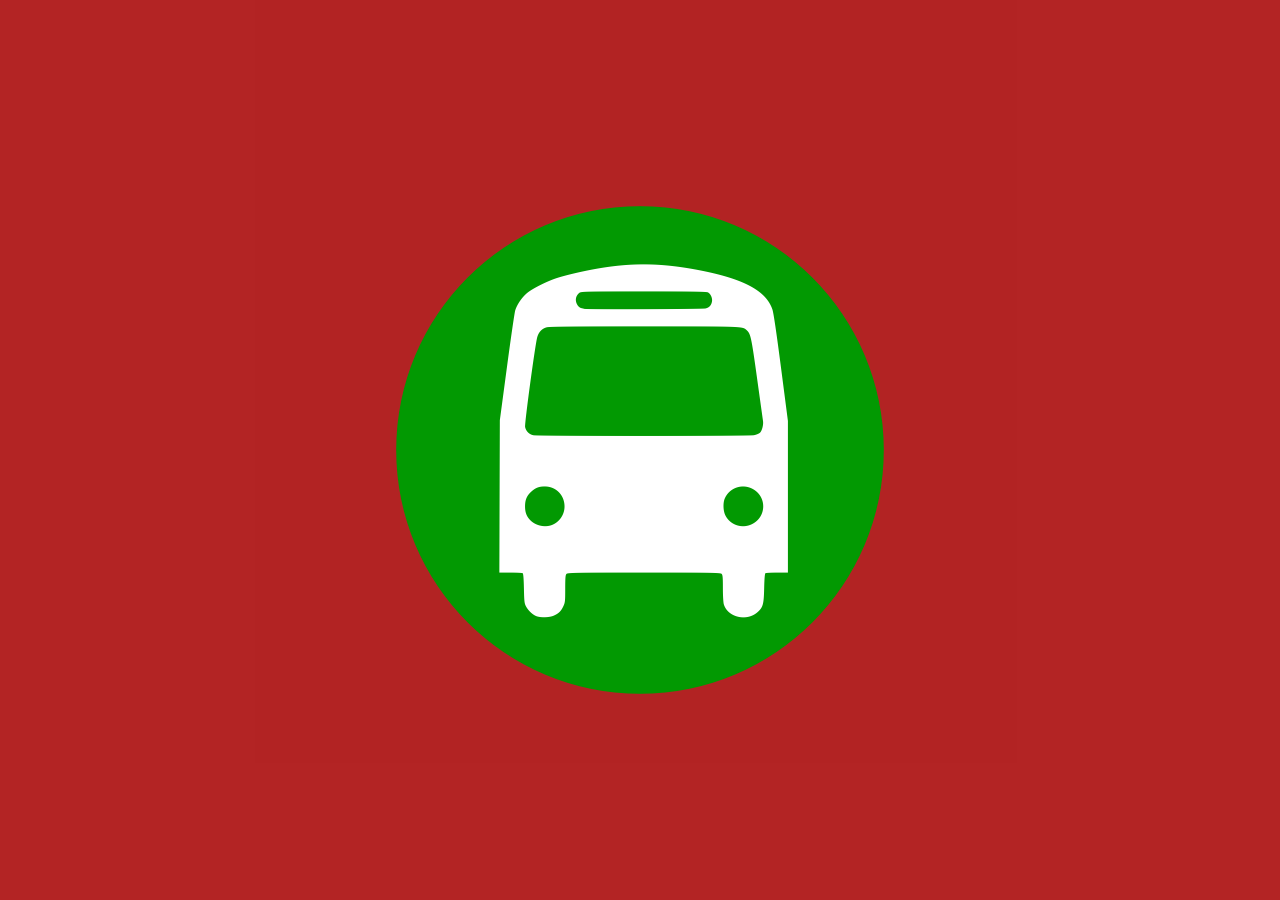
<file: index.html>
<html>
    <head>
        <script src = "https://ajax.googleapis.com/ajax/libs/jquery/3.2.1/jquery.min.js"></script>
        <style>
        .overlay{
            background-color:firebrick;
            position:fixed;
            width:100%;
            height:100%;
            top:0px;
            left:0px;
            z-index:1000;
        }
            
        .center{
            position: fixed;
            top: 50%;
            left: 50%;
            transform: translate(-50%, -50%);
        }
        </style>
    </head>
    
    <body>
        <div class = "overlay fadeOut" style="">
            <div class="center">
                <img src="angkot.jpg">
            </div>
        </div>
        <script>
            $(document).ready(function() {
                $('.fadeOut').delay(500).fadeOut(3000,function(){
                        window.location.href = "daftar.html";
                })
            });
        </script>
    </body>
    
    
</html>
</file>
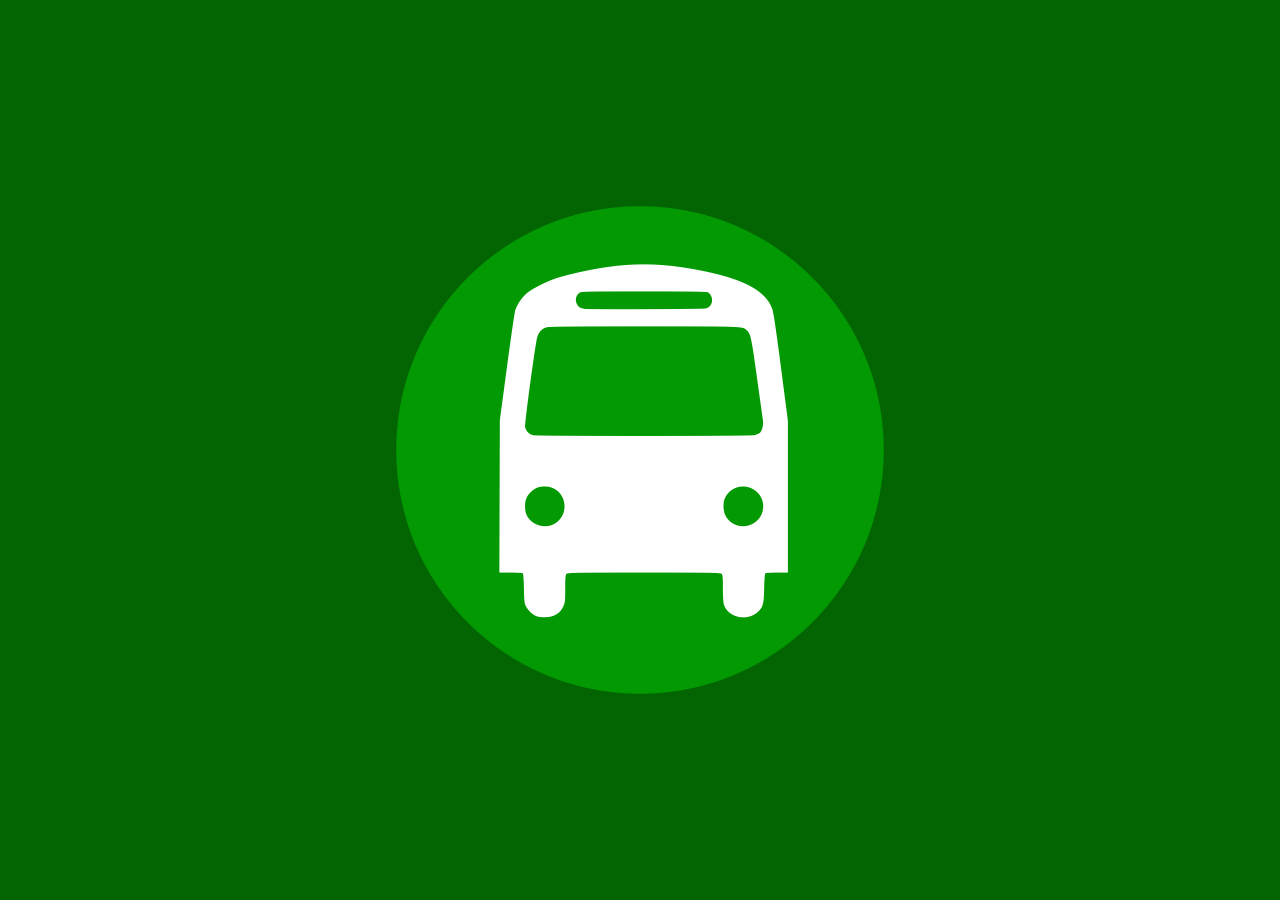
<file: HACKATHON3/index.html>
<html>
    <head>
        <script src = "https://ajax.googleapis.com/ajax/libs/jquery/3.2.1/jquery.min.js"></script>
        <style>
        .overlay{
            background-color:darkgreen;
            position:fixed;
            width:100%;
            height:100%;
            top:0px;
            left:0px;
            z-index:1000;
        }
            
        .center{
            position: fixed;
            top: 50%;
            left: 50%;
            transform: translate(-50%, -50%);
        }
        </style>
    </head>  
    <body>
        <div class = "overlay fadeOut" style="">
            <div class="center">
                <img src="angkot.jpg">
            </div>
        </div>
        <script>
            $(document).ready(function() {
                $('.fadeOut').delay(500).fadeOut(3000,function(){
                        window.location.href = "masuk.html";
                })
            });
        </script>
    </body>   
</html>
</file>
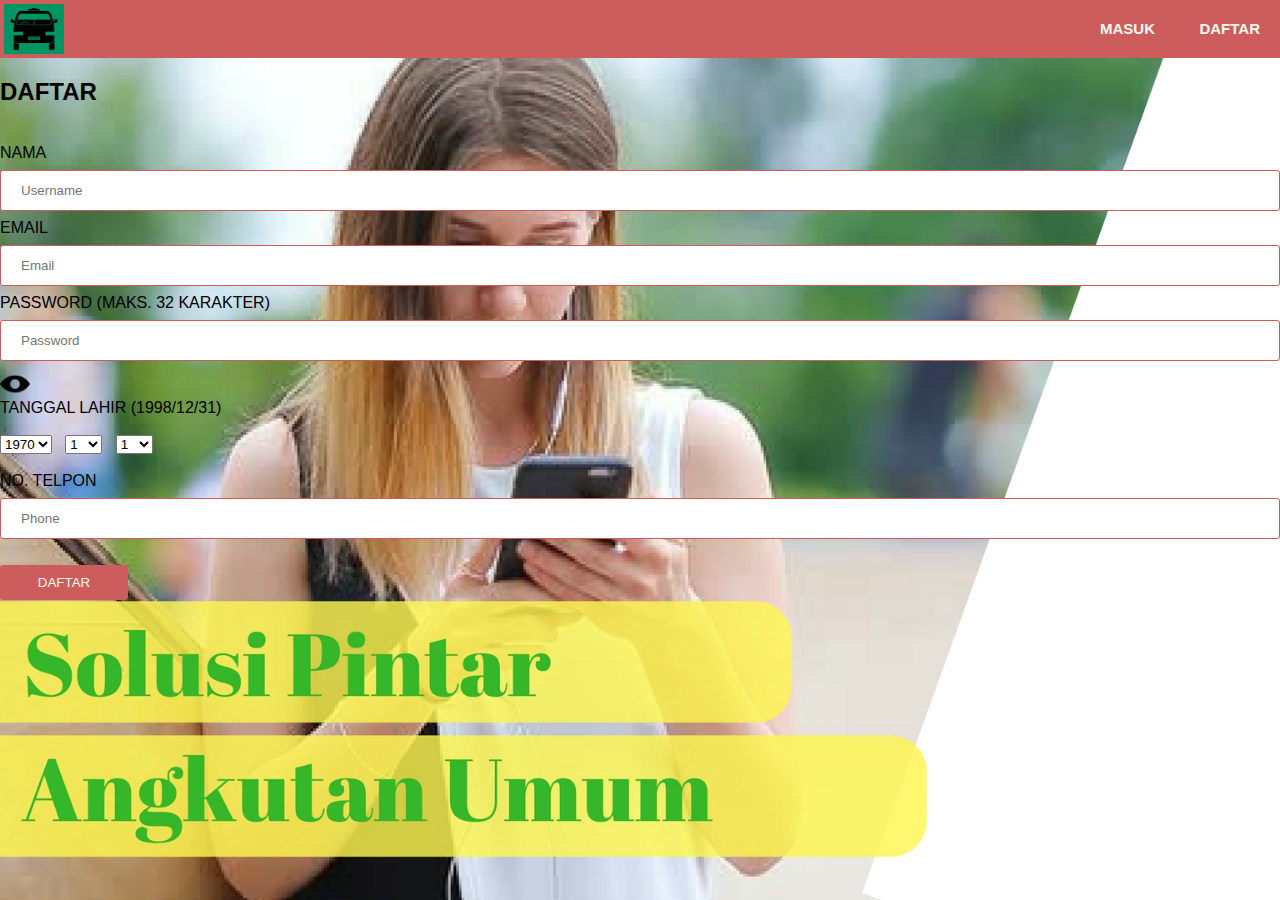
<file: daftar.html>
<html>
	<head>
		<title>HACKATHON 101</title>
		<link rel="stylesheet" href="design.css">
		<link rel="stylesheet" href="navbar.css">
		<link rel="stylesheet" href="animate.css">
		<link rel="icon" href="angkot.png">
	</head>
	
	<body>
		<ul class="container slideInDown animated">
            <li style="float: left"><a href="index.html" title="Homepage"><img src="angkot.png"/></a></li>
            <li><a href="masuk.html" title="Login">MASUK</a></li>
            <li><a href="daftar.html" title="News">DAFTAR</a></li>
        </ul>
		<form method="post" action="daftar.php" id="reg">
			<div id="register" class="container slideInUp animated">
                    <h2>DAFTAR</h2>
                    <br>
                    <label>NAMA</label>
                    <br>
                    <input type="text" placeholder="Username" name="usrnama" required>
                    <br>
					<label>EMAIL</label>
                    <br>
                    <input type="text" placeholder="Email" name="email" required>
                    <br>
                    <label>PASSWORD (MAKS. 32 KARAKTER)</label>
                    <br>
                    <input maxlength="32" type="password" placeholder="Password" name="pswrd" id="password" required> 
                    <br>
                    <img src="seepswrd.png" class="seepswrd" onmouseover="seePswrd()" onmouseout="hidePswrd()" title="See Password">
                    <br>
					<label>TANGGAL LAHIR (1998/12/31)</label>
            		<br>
					<br>
            		<select name="year" form="reg" id="year">
            		</select> &nbsp;
            		<select name="month" form="reg" id="month" onclick="checkDOB()">
            		</select> &nbsp;
            		<select name="date" form="reg" id="date">
            		</select>
					<br>
					<br>
                    <label>NO. TELPON</label>
                    <br>
                    <input type="text" placeholder="Phone" name="telp" required>
                    <br>
                    <br>
                    <input type="submit" name="register_btn" value="DAFTAR" class="register_button">
            </div>
		
		</form>
	</body>
	<script>
        function initDOB() {
            for (var i = 1; i <= 31; i++)
                document.getElementById("date").innerHTML += "<option value=\'" + i + "\' id=\'" + i + "d\'>" + i + "</option>";
            for (var i = 1; i <= 12; i++)
                document.getElementById("month").innerHTML += "<option value=\'" + i + "\' id=\'" + i + "m\'>" + i + "</option>";
            for (var i = 1970; i <= 2050; i++)
                document.getElementById("year").innerHTML += "<option value=\'" + i + "\' id=\'" + i + "y\'>" + i + "</option>";
        }
        function checkDOB() {
            var selD = document.getElementById("date");
            var selM = document.getElementById("month");
            var selY = document.getElementById("year");
            var selectMonth = selM.selectedIndex;
            var selectYear = selY.options[selY.selectedIndex].text;
            console.log("checkDB");
            if (selD.options.length != 0) {
                console.log("selectMonth: " + selectMonth);
                console.log("switch");
                selD.options.length = 0;
            }
            switch (selectMonth) {
                case 0:
                case 2:
                case 4:
                case 6:
                case 7:
                case 9:
                case 11:
                    console.log("switch 31");
                    for (var i = 1; i <= 31; i++)
                        document.getElementById("date").innerHTML += "<option value=\'" + i + "\' id=\'" + i + "d\'>" + i + "</option>";
                    break;
                case 3:
                case 5:
                case 8:
                case 10:
                    console.log("switch 30");
                    for (var i = 1; i <= 30; i++)
                        document.getElementById("date").innerHTML += "<option value=\'" + i + "\' id=\'" + i + "d\'>" + i + "</option>";
                    break;
                case 1:
                    if (selectYear % 4 == 0) {
                        console.log("switch 29");
                        for (var i = 1; i <= 29; i++)
                            document.getElementById("date").innerHTML += "<option value=\'" + i + "\' id=\'" + i + "d\'>" + i + "</option>";
                    } else {
                        console.log("switch 28");
                        for (var i = 1; i <= 28; i++)
                            document.getElementById("date").innerHTML += "<option value=\'" + i + "\' id=\'" + i + "d\'>" + i + "</option>";
                    }
                    break;
            }
        }
        initDOB();
		
		function seePswrd() {
    document.getElementById("password").type = "text";
}

function hidePswrd() {
    document.getElementById("password").type = "password";
}
    </script>
</html>
</file>
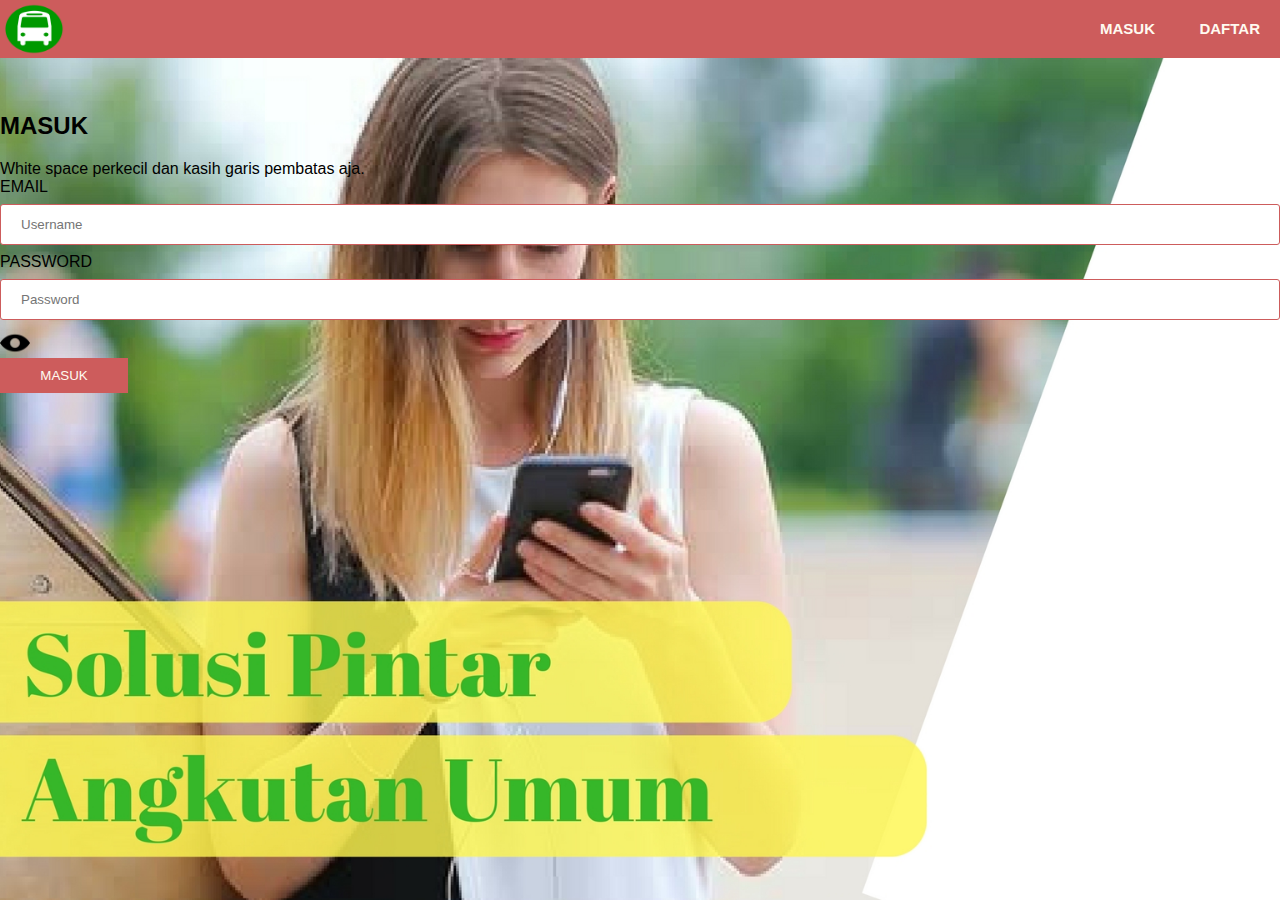
<file: logIn.html>
<html>

<head>
    <title>HACKATHON 101</title>
    <link rel="stylesheet" href="design.css">
    <link rel="stylesheet" href="navbar.css">
    <link rel="stylesheet" href="animate.css">
    <link rel="icon" href="angkot.jpg">
    <script src = "https://ajax.googleapis.com/ajax/libs/jquery/3.2.1/jquery.min.js"></script>
</head>

<body>
    <ul class="container slideInDown animated">
        <li style="float: left"><a href="index.html" title="Homepage"><img src="angkot.jpg"/></a></li>
        <li><a id="masuk" href="logIn.html" title="Login">MASUK</a></li>
        <li><a id="daftar" href="javascript: void(0);">DAFTAR</a></li>
    </ul>

    <div id="masuk-container">
        <form method="post" action="">
            <div id="login" class="container slideInUp animated">
                <br>
                <h2>MASUK</h2>
                White space perkecil dan kasih garis pembatas aja.
                <br>
                <label>EMAIL</label>
                <br>
                <input maxlength="32" type="text" placeholder="Username" name="usrname" required>
                <br>
                <label>PASSWORD</label>
                <br>
                <input maxlength="32" type="password" placeholder="Password" name="pswrd" id="password" required>
                <br>
                <img src="seepswrd.png" class="seepswrd" onmouseover="seePswrd()" onmouseout="hidePswrd()" title="See Password">
                <br>
                <button type="submit" href="maptest.php">MASUK</button>
            </div>
        </form>
    </div>

    <div id="daftar-container" style="display:none;">
        <form method="post" action="daftar.php" id="reg">
            <div id="register">
                <h2>DAFTAR</h2>
                White space perkecil dan kasih garis pembatas aja.
                <br>
                <label>NAMA</label>
                <br>
                <input type="text" placeholder="Username" name="usrnama" required>
                <br>
                <label>EMAIL</label>
                <br>
                <input type="text" placeholder="Email" name="email" required>
                <br>
                <label>PASSWORD (MAKS. 32 KARAKTER)</label>
                <br>
                <input maxlength="32" type="password" placeholder="Password" name="pswrd" id="password" required>
                <br>
                <img src="seepswrd.png" class="seepswrd" onmouseover="seePswrd()" onmouseout="hidePswrd()" title="See Password">
                <br>
                <label>TANGGAL LAHIR (1998/12/31)</label>
                <br>
                <br>
                <select name="year" form="reg" id="year">
            		</select> &nbsp;
                <select name="month" form="reg" id="month" onclick="checkDOB()">
            		</select> &nbsp;
                <select name="date" form="reg" id="date">
            		</select>
                <br>
                <br>
                <label>NO. TELPON</label>
                <br>
                <input type="text" placeholder="Phone" name="telp" required>
                <br>
                <br>
                <input type="submit" name="register_btn" value="DAFTAR" class="register_button">
            </div>

    </div>

</body>
<script>
        $(document).ready(function() {
            $("#daftar").on("click",function() {
                $("#daftar-container").show();
                $("#daftar-container").addClass("container slideInUp animated");
                $("#masuk-container").hide();
            });
        });

    function initDOB() {
        for (var i = 1; i <= 31; i++)
            document.getElementById("date").innerHTML += "<option value=\'" + i + "\' id=\'" + i + "d\'>" + i + "</option>";
        for (var i = 1; i <= 12; i++)
            document.getElementById("month").innerHTML += "<option value=\'" + i + "\' id=\'" + i + "m\'>" + i + "</option>";
        for (var i = 1970; i <= 2050; i++)
            document.getElementById("year").innerHTML += "<option value=\'" + i + "\' id=\'" + i + "y\'>" + i + "</option>";
    }

    function checkDOB() {
        var selD = document.getElementById("date");
        var selM = document.getElementById("month");
        var selY = document.getElementById("year");
        var selectMonth = selM.selectedIndex;
        var selectYear = selY.options[selY.selectedIndex].text;
        console.log("checkDB");
        if (selD.options.length != 0) {
            console.log("selectMonth: " + selectMonth);
            console.log("switch");
            selD.options.length = 0;
        }
        switch (selectMonth) {
            case 0:
            case 2:
            case 4:
            case 6:
            case 7:
            case 9:
            case 11:
                console.log("switch 31");
                for (var i = 1; i <= 31; i++)
                    document.getElementById("date").innerHTML += "<option value=\'" + i + "\' id=\'" + i + "d\'>" + i + "</option>";
                break;
            case 3:
            case 5:
            case 8:
            case 10:
                console.log("switch 30");
                for (var i = 1; i <= 30; i++)
                    document.getElementById("date").innerHTML += "<option value=\'" + i + "\' id=\'" + i + "d\'>" + i + "</option>";
                break;
            case 1:
                if (selectYear % 4 == 0) {
                    console.log("switch 29");
                    for (var i = 1; i <= 29; i++)
                        document.getElementById("date").innerHTML += "<option value=\'" + i + "\' id=\'" + i + "d\'>" + i + "</option>";
                } else {
                    console.log("switch 28");
                    for (var i = 1; i <= 28; i++)
                        document.getElementById("date").innerHTML += "<option value=\'" + i + "\' id=\'" + i + "d\'>" + i + "</option>";
                }
                break;
        }
    }
    initDOB();

    function seePswrd() {
        document.getElementById("password").type = "text";
    }

    function hidePswrd() {
        document.getElementById("password").type = "password";
    }

</script>


</html>
</file>
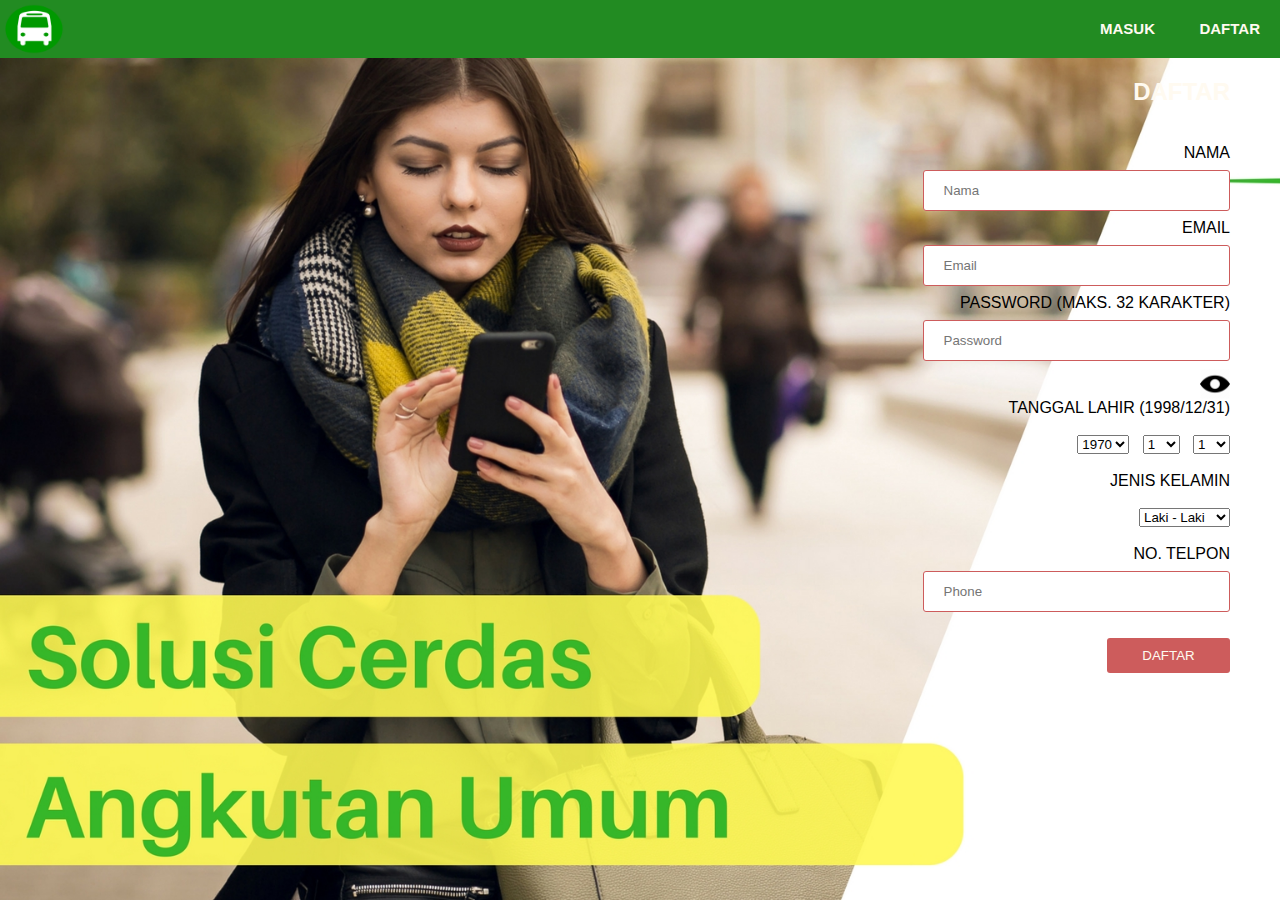
<file: HACKATHON3/daftar.html>
<html>
	<head>
		<title>HACKATHON 101</title>
		<link rel="stylesheet" href="design.css">
		<link rel="stylesheet" href="navbar.css">
		<link rel="stylesheet" href="animate.css">
		<link rel="icon" href="angkot.jpg">
	</head>
	
	<body>
		<ul class="container slideInDown animated">
            <li style="float: left"><a href="index.html" title="Homepage"><img src="angkot.jpg"/></a></li>
            <li><a href="masuk.html" title="Login">MASUK</a></li>
            <li><a href="daftar.html" title="News">DAFTAR</a></li>
        </ul>
		<form method="POST" action="daftar.php" id="reg">
			<div id="register" class="container slideInUp animated">
                    <h2>DAFTAR</h2>
                    <br>
                    <label>NAMA</label>
                    <br>
                    <input type="text" placeholder="Nama" name="usrnama" required>
                    <br>
					<label>EMAIL</label>
                    <br>
                    <input type="text" placeholder="Email" name="email" required>
                    <br>
                    <label>PASSWORD (MAKS. 32 KARAKTER)</label>
                    <br>
                    <input maxlength="32" type="password" placeholder="Password" name="pswrd" id="password" required> 
                    <br>
                    <img src="seepswrd.png" class="seepswrd" onmouseover="seePswrd()" onmouseout="hidePswrd()" title="See Password">
                    <br>
					<label>TANGGAL LAHIR (1998/12/31)</label>
            		<br>
					<br>
            		<select name="year" form="reg" id="year">
            		</select> &nbsp;
            		<select name="month" form="reg" id="month" onclick="checkDOB()">
            		</select> &nbsp;
            		<select name="date" form="reg" id="date">
            		</select>
					<br>
					<br>
					<label>JENIS KELAMIN</label>
					<br>
					<br>
					<select name="gender" form="reg" id="gender">
						<option value="M">Laki - Laki</option>
						<option value="F">Perempuan</option>
					</select>
					<br>
					<br>
					<label>NO. TELPON</label>
					<br>
                    <input type="text" placeholder="Phone" name="telp" required>
                    <br>
                    <br>
                    <input type="submit" name="register_btn" value="DAFTAR" class="register_button">
            </div>
		
		</form>
	</body>
	<script>
        function initDOB() {
            for (var i = 1; i <= 31; i++)
                document.getElementById("date").innerHTML += "<option value=\'" + i + "\' id=\'" + i + "d\'>" + i + "</option>";
            for (var i = 1; i <= 12; i++)
                document.getElementById("month").innerHTML += "<option value=\'" + i + "\' id=\'" + i + "m\'>" + i + "</option>";
            for (var i = 1970; i <= 2050; i++)
                document.getElementById("year").innerHTML += "<option value=\'" + i + "\' id=\'" + i + "y\'>" + i + "</option>";
        }
        function checkDOB() {
            var selD = document.getElementById("date");
            var selM = document.getElementById("month");
            var selY = document.getElementById("year");
            var selectMonth = selM.selectedIndex;
            var selectYear = selY.options[selY.selectedIndex].text;
            console.log("checkDB");
            if (selD.options.length != 0) {
                console.log("selectMonth: " + selectMonth);
                console.log("switch");
                selD.options.length = 0;
            }
            switch (selectMonth) {
                case 0:
                case 2:
                case 4:
                case 6:
                case 7:
                case 9:
                case 11:
                    console.log("switch 31");
                    for (var i = 1; i <= 31; i++)
                        document.getElementById("date").innerHTML += "<option value=\'" + i + "\' id=\'" + i + "d\'>" + i + "</option>";
                    break;
                case 3:
                case 5:
                case 8:
                case 10:
                    console.log("switch 30");
                    for (var i = 1; i <= 30; i++)
                        document.getElementById("date").innerHTML += "<option value=\'" + i + "\' id=\'" + i + "d\'>" + i + "</option>";
                    break;
                case 1:
                    if (selectYear % 4 == 0) {
                        console.log("switch 29");
                        for (var i = 1; i <= 29; i++)
                            document.getElementById("date").innerHTML += "<option value=\'" + i + "\' id=\'" + i + "d\'>" + i + "</option>";
                    } else {
                        console.log("switch 28");
                        for (var i = 1; i <= 28; i++)
                            document.getElementById("date").innerHTML += "<option value=\'" + i + "\' id=\'" + i + "d\'>" + i + "</option>";
                    }
                    break;
            }
        }
        initDOB();
		
		function seePswrd() {
    document.getElementById("password").type = "text";
}

function hidePswrd() {
    document.getElementById("password").type = "password";
}
    </script>
</html>
</file>
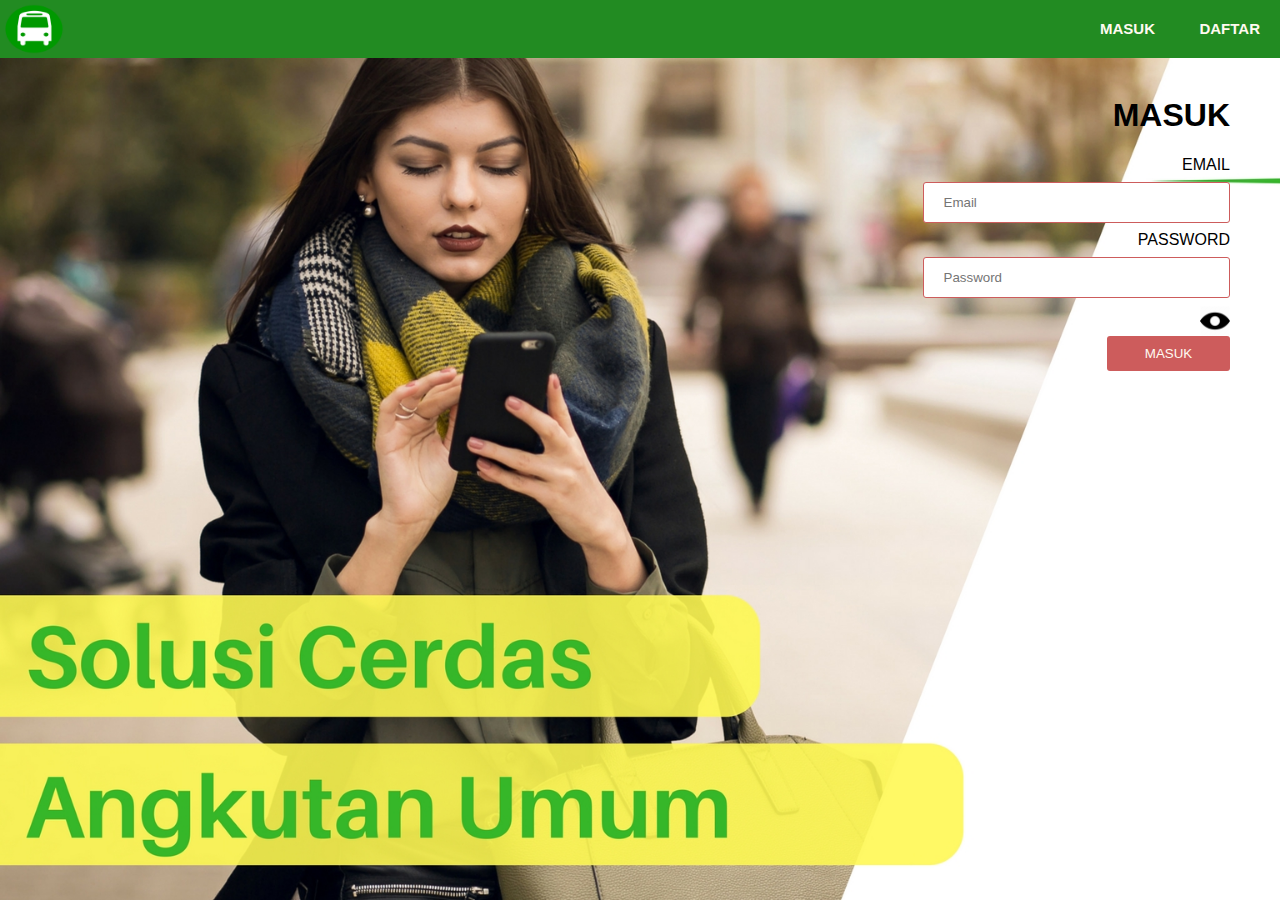
<file: HACKATHON3/masuk.html>
<html>

<head>
    <title>HACKATHON 101</title>
    <link rel="stylesheet" href="design.css">
    <link rel="stylesheet" href="navbar.css">
    <link rel="stylesheet" href="animate.css">
    <link rel="icon" href="angkot.jpg">
    <script src = "https://ajax.googleapis.com/ajax/libs/jquery/3.2.1/jquery.min.js"></script>
</head>

<body>
	<script>
		function seePswrd() {
        	document.getElementById("password").type = "text";
 		}
		function hidePswrd() {
			document.getElementById("password").type = "password";
		}
	</script>
    <ul class="container slideInDown animated">
        <li style="float: left"><a href="index.html" title="Homepage"><img src="angkot.jpg"/></a></li>
        <li><a id="masuk" href="masuk.html" title="Login">MASUK</a></li>
        <li><a id="daftar" href="javascript: void(0);">DAFTAR</a></li>
    </ul>

    <div id="masuk-container">
        <form method="post" action="masuk.php" id="reg">
            <div id="login" class="container slideInUp animated">
                <br>
                <h1>MASUK</h1>
                <label>EMAIL</label>
                <br>
                <input maxlength="32" type="text" placeholder="Email" name="usremail" required>
                <br>
                <label>PASSWORD</label>
                <br>
                <input maxlength="32" type="password" placeholder="Password" name="usrpswrd" id="password" required>
                <br>
                <img src="seepswrd.png" class="seepswrd" onmouseover="seePswrd()" onmouseout="hidePswrd()" title="See Password">
                <br>
                <input type="submit" name="login_btn" value="MASUK" class="register_button">
            </div>
        </form>
    </div>

	 <div id="daftar-container" style="display:none;">
        <form method="post" action="daftar.php" id="reg">
            <div id="register">
				<br>
                <h1>DAFTAR</h1>
				<br>
                <label>NAMA</label>
                <br>
                <input type="text" placeholder="Nama" name="usrnama" required>
                <br>
                <label>EMAIL</label>
                <br>
                <input type="text" placeholder="Email" name="email" required>
                <br>
                <label>PASSWORD (MAKS. 32 KARAKTER)</label>
                <br>
                <input maxlength="32" type="password" placeholder="Password" name="pswrd" id="password" required>
                <br>
                <img src="seepswrd.png" class="seepswrd" onmouseover="seePswrd()" onmouseout="hidePswrd()" title="See Password">
                <br>
                <label>TANGGAL LAHIR (1998/12/31)</label>
                <br>
                <br>
                <select name="year" id="year">
            	</select> &nbsp;
                <select name="month" id="month" onclick="checkDOB()">
            	</select> &nbsp;
                <select name="date" id="date">
            	</select>
                <br>
                <br>
				<label>JENIS KELAMIN</label>
					<br>
					<br>
					<select name="gender" id="gender">
						<option value="MALE">Laki - Laki</option>
						<option value="FEMALE">Perempuan</option>
					</select>
				<br>
				<br>
                <label>NO. TELPON</label>
                <br>
                <input type="text" placeholder="Phone" name="telp" required>
                <br>
                <br>
                <input type="submit" name="register_btn" value="DAFTAR" class="register_button">
            </div>

    </div>

</body>
<script>
        $(document).ready(function() {
            $("#daftar").on("click",function() {
                $("#daftar-container").show();
                $("#daftar-container").addClass("container slideInUp animated");
                $("#masuk-container").hide();
            });
        });
    function initDOB() {
        for (var i = 1; i <= 31; i++)
            document.getElementById("date").innerHTML += "<option value=\'" + i + "\' id=\'" + i + "d\'>" + i + "</option>";
        for (var i = 1; i <= 12; i++)
            document.getElementById("month").innerHTML += "<option value=\'" + i + "\' id=\'" + i + "m\'>" + i + "</option>";
        for (var i = 1970; i <= 2050; i++)
            document.getElementById("year").innerHTML += "<option value=\'" + i + "\' id=\'" + i + "y\'>" + i + "</option>";
    }
    function checkDOB() {
        var selD = document.getElementById("date");
        var selM = document.getElementById("month");
        var selY = document.getElementById("year");
        var selectMonth = selM.selectedIndex;
        var selectYear = selY.options[selY.selectedIndex].text;
        console.log("checkDB");
        if (selD.options.length != 0) {
            console.log("selectMonth: " + selectMonth);
            console.log("switch");
            selD.options.length = 0;
        }
        switch (selectMonth) {
            case 0:
            case 2:
            case 4:
            case 6:
            case 7:
            case 9:
            case 11:
                console.log("switch 31");
                for (var i = 1; i <= 31; i++)
                    document.getElementById("date").innerHTML += "<option value=\'" + i + "\' id=\'" + i + "d\'>" + i + "</option>";
                break;
            case 3:
            case 5:
            case 8:
            case 10:
                console.log("switch 30");
                for (var i = 1; i <= 30; i++)
                    document.getElementById("date").innerHTML += "<option value=\'" + i + "\' id=\'" + i + "d\'>" + i + "</option>";
                break;
            case 1:
                if (selectYear % 4 == 0) {
                    console.log("switch 29");
                    for (var i = 1; i <= 29; i++)
                        document.getElementById("date").innerHTML += "<option value=\'" + i + "\' id=\'" + i + "d\'>" + i + "</option>";
                } else {
                    console.log("switch 28");
                    for (var i = 1; i <= 28; i++)
                        document.getElementById("date").innerHTML += "<option value=\'" + i + "\' id=\'" + i + "d\'>" + i + "</option>";
                }
                break;
        }
    }
    initDOB();

</script>


</html>
</file>
<file: design.css>
body {
	padding: 0;
	margin: 0;
	font-family: Arial;
	background-color: limegreen;
	background-image: url(background.jpg);
	background-size: cover;
}

input[type="text"], input[type="password"] {
	width: 100%;
	padding: 12px 20px;
	margin: 8px 0;
	display: inline-block;
	border: 1px solid indianred;
	border-radius: 3px;
	box-sizing: border-box;
 	               
}

.revised{
    float: right;
    background-color: forestgreen;
    border: 0px solid forestgreen;
}
    
}

#register, #login {
	text-align: right;
	padding-right: 50px;
}
            
button {
	border: none;
	background-color: indianred;
	color: floralwhite;
	padding: 10px 5px;
	width: 10%;   
}
            
.register_button {
	cursor: pointer;
	border: none;
	background-color: indianred;
	color: floralwhite;
	padding: 10px 5px;
	width: 10%;  
	border-radius: 3px;
}

.seepswrd {
	cursor: pointer;
	width: 30px;
	height: 30px;
	align-self: center;
	
}
</file>
<file: navbar.css>
ul {
    list-style: none;
    text-align: right;
    padding: 20px 0 20px 0;
    background-color: indianred;
    font-family: Arial;
}

ul li {
    padding: 0 20px 0 20px;
    display: inline-block;  
}

ul li a {
    text-decoration: none;
    font-family: Arial;
    font-size: 15px;
    display: block;
    color: floralwhite;
    font-weight: bold;
    position: relative;
}

ul li a img {
    text-decoration: none;
    font-family: Arial;
    font-size: 15px;
    display: block;
    position: relative;
    height: 50px;
    width: 60px;
    margin-top: -16px;
    margin-left: -16px
}

ul li a:hover {
    color: greenyellow;
}

ul li a::before {
    content: '';
    display: block;
    height: 5px;
    width: 0%;
    background-color: greenyellow;
    
    position: absolute;
    top: -20px;
    
    transition: all ease-in-out 200ms;
}

ul li a:hover::before {
    width: 100%;
}
</file>
<file: HACKATHON3/design.css>
body {
	padding: 0;
	margin: 0;
	font-family: Arial;
	background-color: limegreen;
	background-image: url(background.jpg);
	background-size: cover;
	background-position: fixed;
}

.destbg {
	padding: 0;
	margin: 0;
	font-family: Arial;
	background-image: none;
	background-color: darkgreen;
}

h2 {
	color: floralwhite;
}

input[type="text"], input[type="password"] {
	width: 25%;
	padding: 12px 20px;
	margin: 8px 0;
	display: inline-block;
	border: 1px solid indianred;
	border-radius: 3px;
	box-sizing: border-box;
 	               
}

#register, #login, #akun {
	text-align: right;
	padding-right: 50px;
}
            
button {
	border: none;
	background-color: indianred;
	color: floralwhite;
	padding: 10px 5px;
	width: 10%;   
}
            
.register_button {
	cursor: pointer;
	border: none;
	background-color: indianred;
	color: floralwhite;
	padding: 10px 5px;
	width: 10%;  
	border-radius: 3px;
}

.seepswrd {
	cursor: pointer;
	width: 30px;
	height: 30px;
	align-self: center;
	
}

/* slideshow */
* {
    box-sizing: border-box;
}

.slider {
    max-width: 1400px;
    position: relative;
    margin: auto;
	background-color: floralwhite;
}

.slideimg {
    width: 100%;
    height: 615px;
}

/* next and prev */
.prev, .next {
    cursor: pointer;
    position: absolute;
    top: 50%;
    width: auto;
    margin-top: -22px;
    padding: 16px;
    color: white;
    font-weight: bold;
    font-size: 19px;
    transition: 0.6s ease;
    border-radius: 0 3px 3px 0;
}

.next {
    right: 0;
    border-radius: 3px 0 0 3px;
}

.prev:hover, .next:hover {
    background-color: dodgerblue;
    color: blue;
}

/*title text*/
.title {
    font-weight: 700;
    font-size: 15px;
    padding: 8px 12px;
    position: absolute;
    right: 8px;
    top: 8px;
    text-align: center;
    color: dodgerblue;
    background-color: white;
    border-radius: 5px;
}

.title:hover {
    background-color: dodgerblue;
    color: white;
    cursor: pointer;
}

/* slide page */
.slidepage {
    font-size: 12px;
    padding: 8px 12px;
    position: absolute;
    top: 0;
}

.advertise, .aboutus {
	max-width: 1400px;
	position: relative;
	margin: auto;
	background-color: floralwhite;
}

.advimg, .aboutimg {
    width: 100%;
    height: 615px;
}
.active, .dot:hover {
    background-color: blue;
}

/* fade animation */
.fade {
    -webkit-animation-name: fade;
    -webkit-animation-duration: 1.5s;
    animation-name: fade;
    animation-duration: 1.5s;
}

@-webkit-keyframes fade {
    from {opacity: .4}
    to { opacity: 1}
}

@keyframes fade {
    from {
        opacity: .4;
    }
    to {
        opacity: 1;
    }
}
</file>
<file: HACKATHON3/navbar.css>
ul {
    list-style: none;
    text-align: right;
    padding: 20px 0 20px 0;
    background-color: forestgreen;
    font-family: Arial;
	margin-bottom: auto;
}

ul li {
    padding: 0 20px 0 20px;
    display: inline-block;  
}

ul li a {
    text-decoration: none;
    font-family: Arial;
    font-size: 15px;
    display: block;
    color: floralwhite;
    font-weight: bold;
    position: relative;
}

ul li a img {
    text-decoration: none;
    font-family: Arial;
    font-size: 15px;
    display: block;
    position: relative;
    height: 50px;
    width: 60px;
    margin-top: -16px;
    margin-left: -16px
}

ul li a:hover {
    color: greenyellow;
}

ul li a::before {
    content: '';
    display: block;
    height: 5px;
    width: 0%;
    background-color: greenyellow;
    
    position: absolute;
    top: -20px;
    
    transition: all ease-in-out 200ms;
}

ul li a:hover::before {
    width: 100%;
}
</file>
